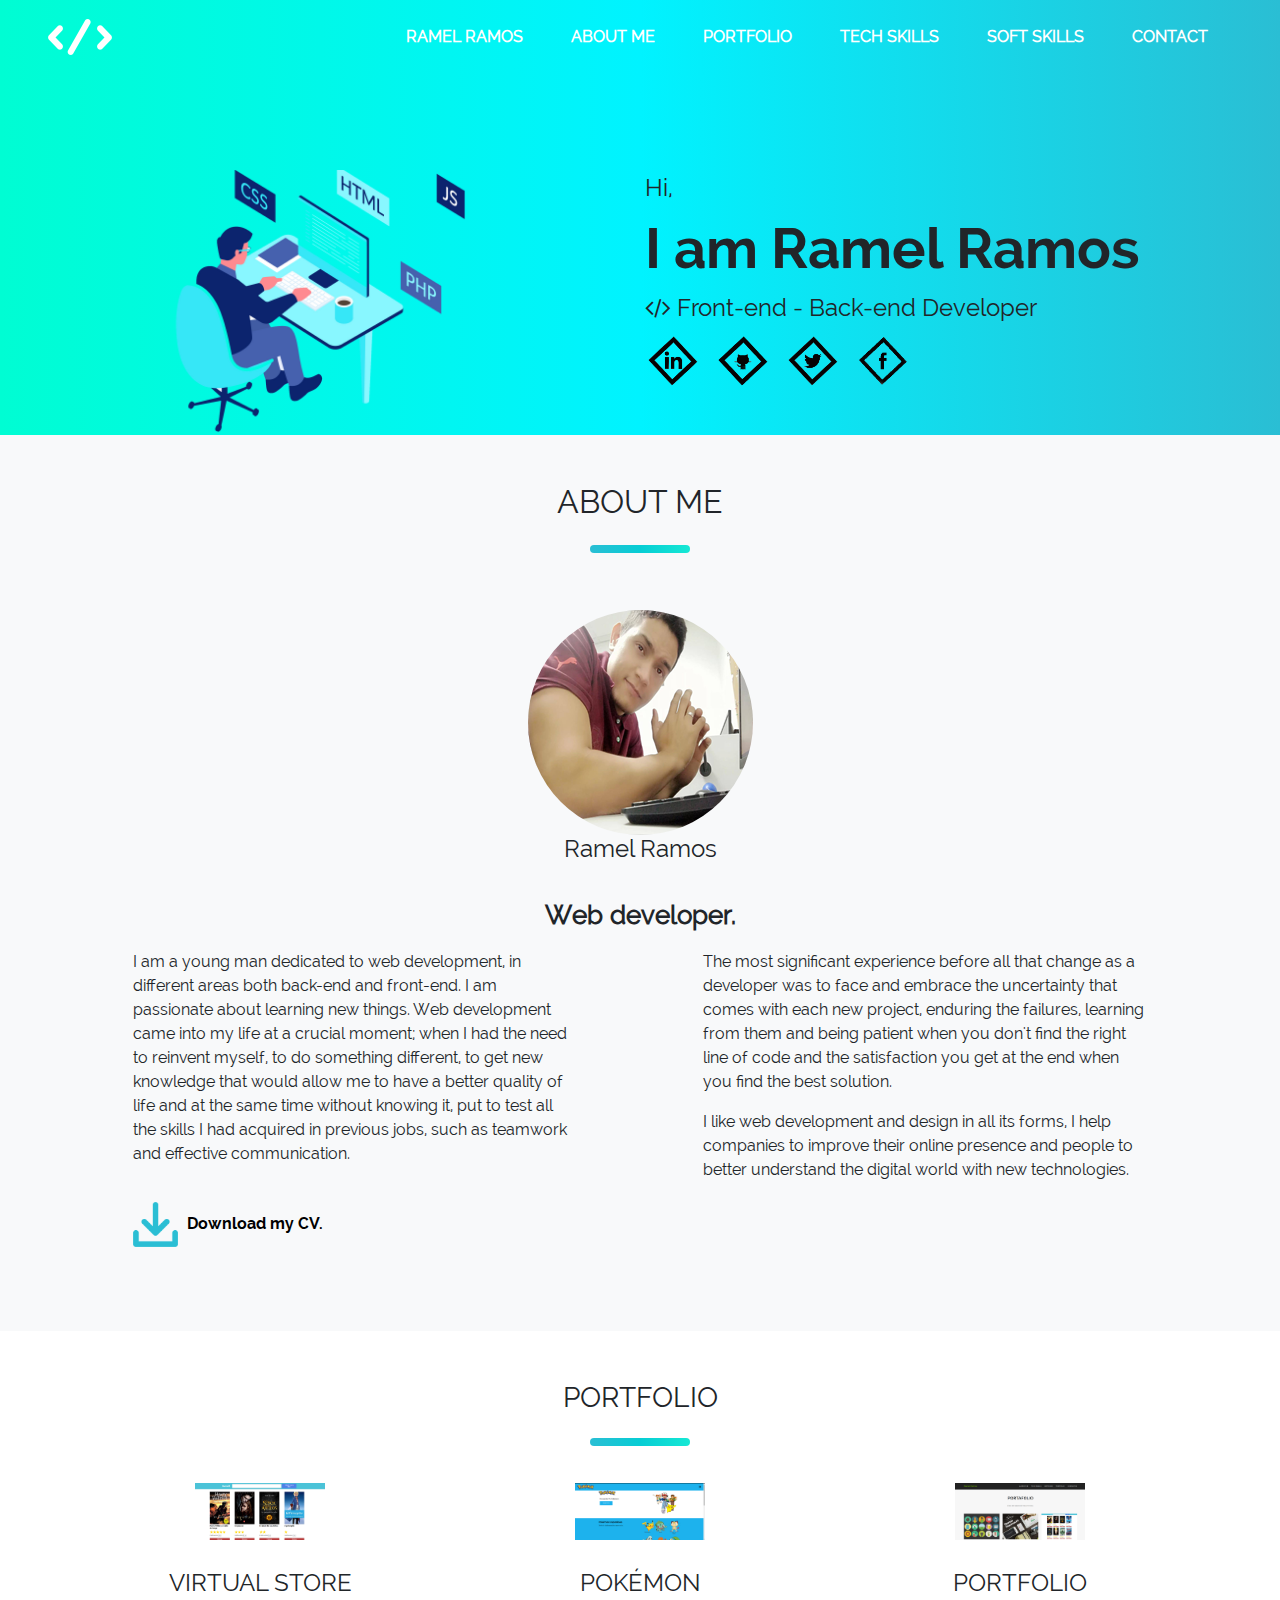
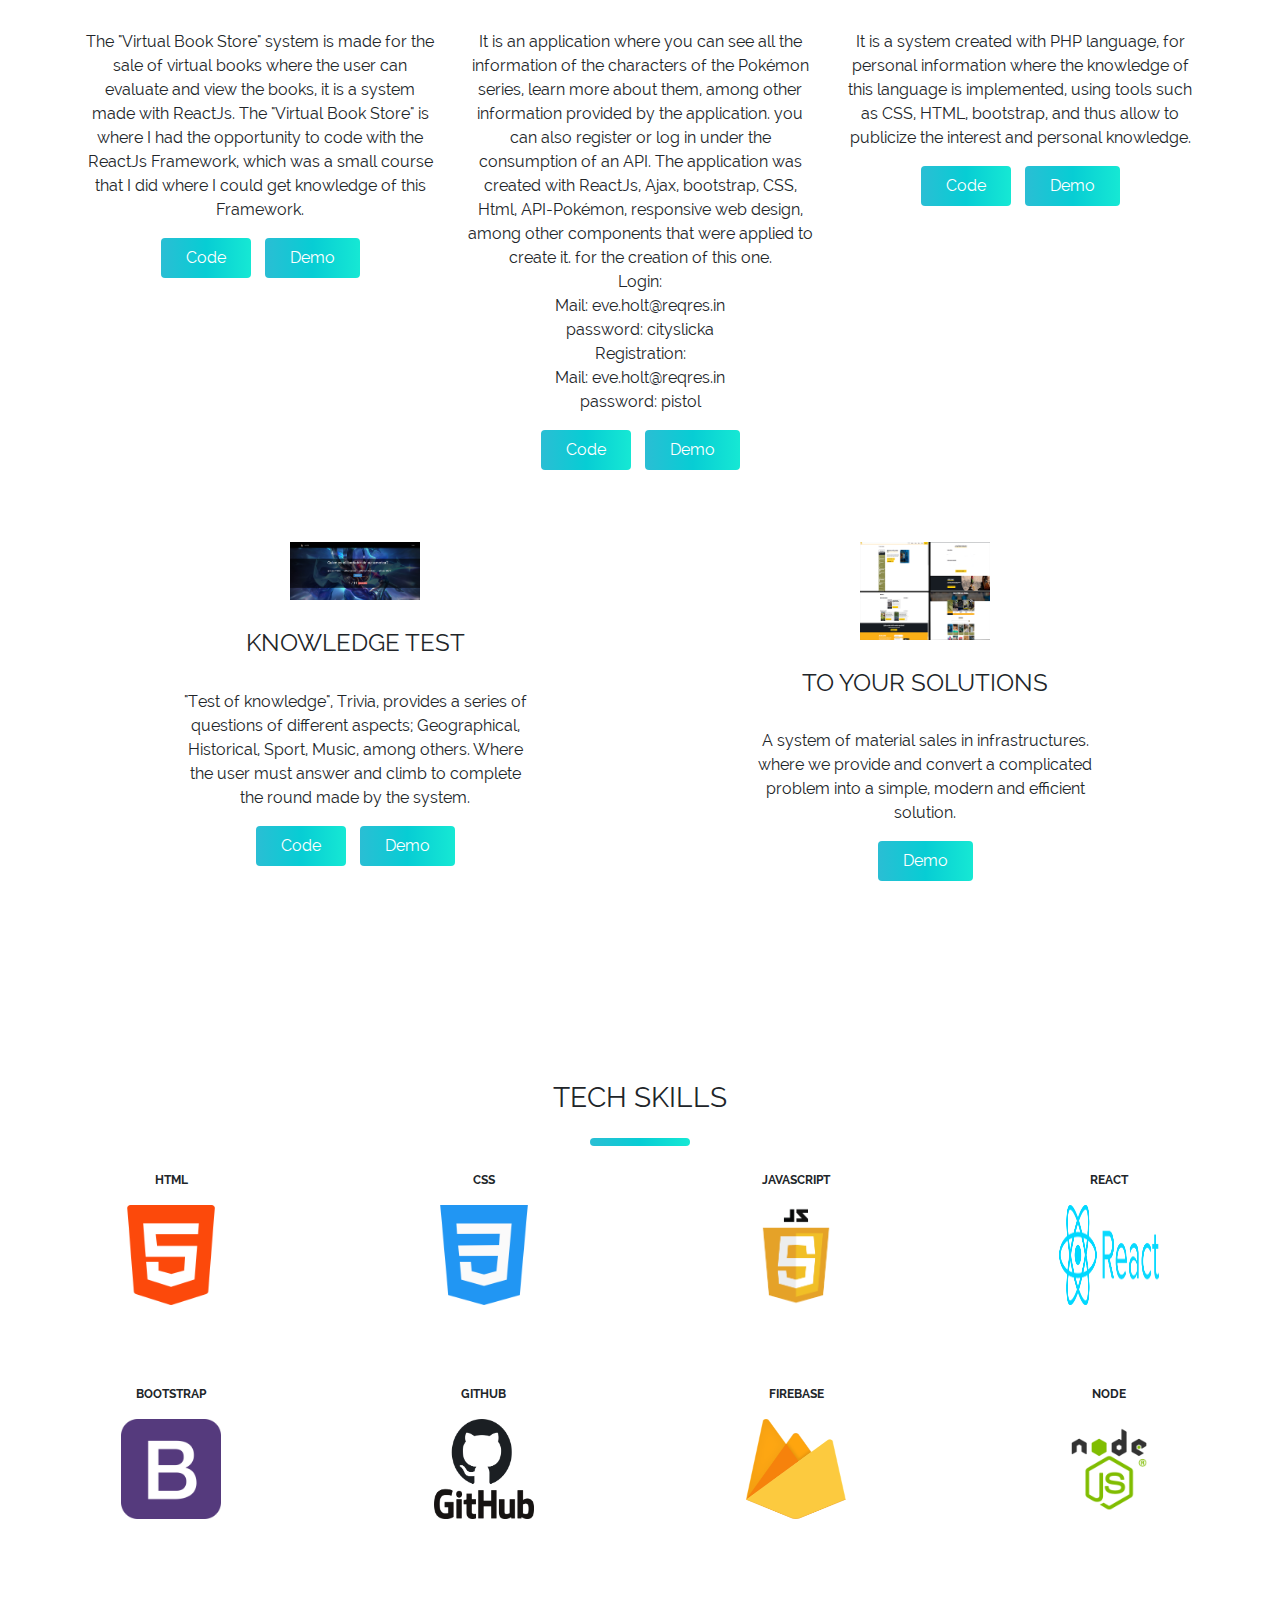
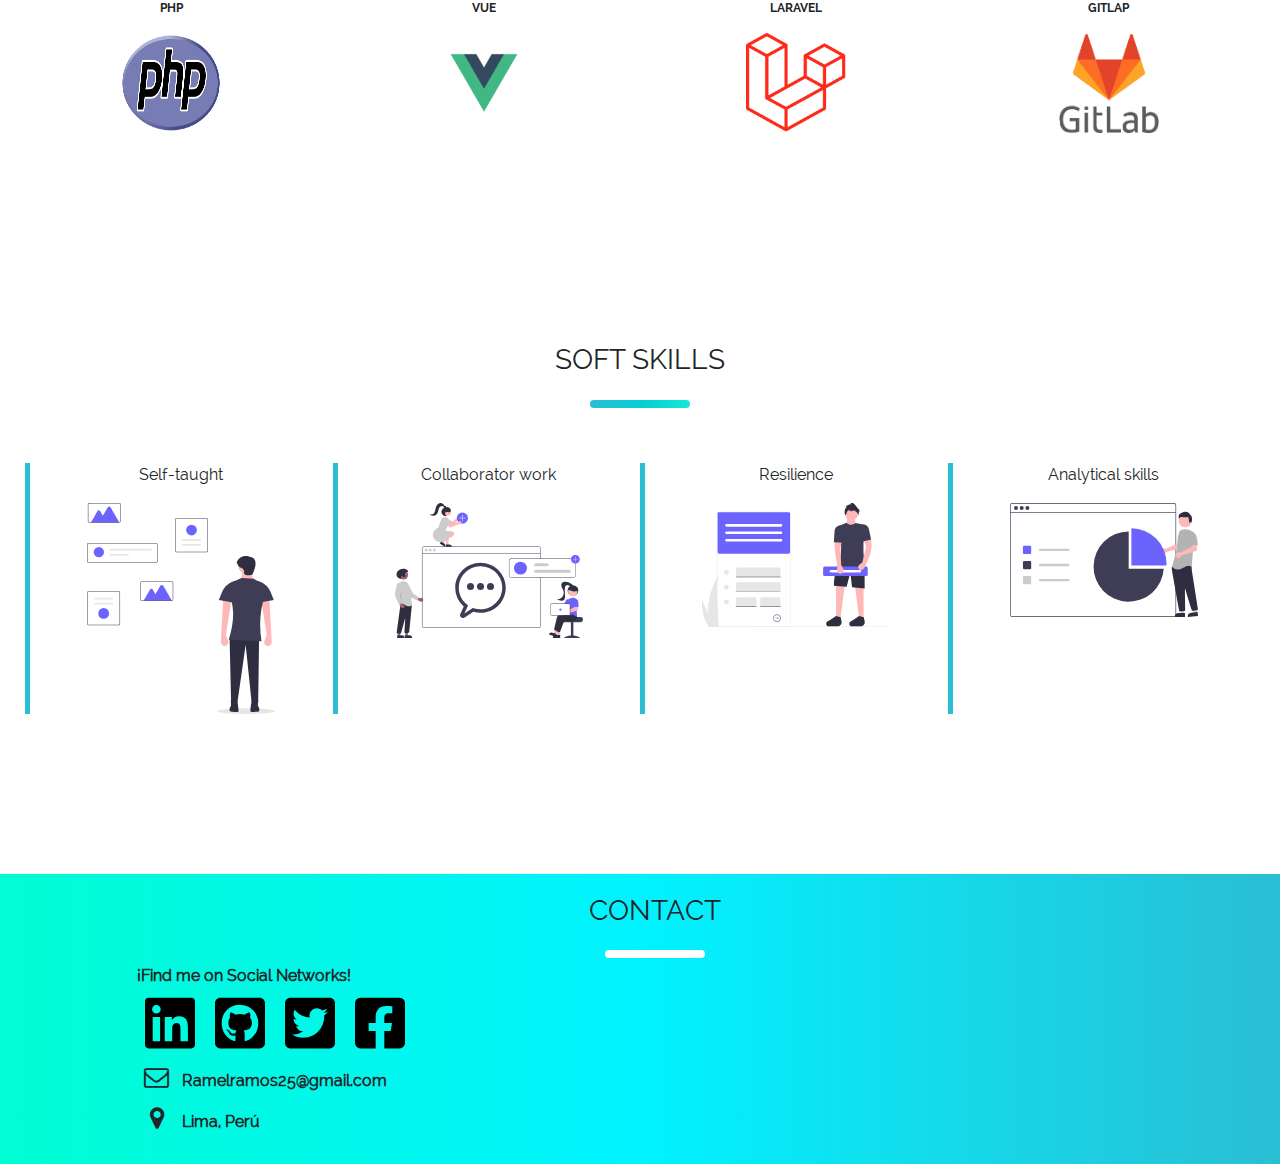
<file: indexEN.html>
<!DOCTYPE html>
<html lang="en">
  <head>
    <meta http-equiv="Content-Type" content="text/html; charset=utf-8" />
    <meta http-equiv="X-UA-Compatible" content="IE=edge">
    <meta name="viewport" content="width=device-width, initial-scale=1">
    <title>Ramel A. Ramos. P</title>
    <meta name="description" content="">
    <link rel="canonical" href="https://www.nameagency.com">
    <meta property="og:url" content="https://www.nameagency.com">
    <link rel="stylesheet" href="css/style.css">
    <link rel="stylesheet" href="css/fonts.css">
    <link rel="stylesheet" href="https://stackpath.bootstrapcdn.com/bootstrap/4.2.1/css/bootstrap.min.css">
    <script src="https://code.jquery.com/jquery-3.3.1.slim.min.js"></script>
    <script src="https://stackpath.bootstrapcdn.com/bootstrap/4.2.1/js/bootstrap.min.js"></script>
    <link rel="stylesheet" href="https://stackpath.bootstrapcdn.com/font-awesome/4.7.0/css/font-awesome.min.css">
    <link rel="shortcut icon" href="images/favicon.ico">
    <link rel="apple-touch-icon-precomposed" sizes="144x144" href="images/ico/apple-touch-icon-144.png">
    <link rel="apple-touch-icon-precomposed" sizes="114x114" href="images/ico/apple-touch-icon-114.png">
    <link rel="apple-touch-icon-precomposed" sizes="72x72" href="images/ico/apple-touch-icon-72.png">
    <link rel="apple-touch-icon-precomposed" href="images/ico/apple-touch-icon-57.png">
  </head>
  <body>
      <!-- Navbar Menu  ---->
      <section id="nav-bar">
        <nav class="navbar navbar-expand-lg navbar-light">
          <a class="navbar-brand" href="#">
            <img src="images/code-logo.png" alt="">
          </a>
          <button class="navbar-toggler" type="button" data-toggle="collapse" data-target="#navbarNav" aria-controls="navbarNav" aria-expanded="false" aria-label="Toggle navigation">
              <i class="fa fa-bars"></i>
          </button>
          <div class="collapse navbar-collapse" id="navbarNav">
            <ul class="navbar-nav ml-auto">
              <li class="nav-item">
                <a class="nav-link" href="#top">RAMEL RAMOS<span class="sr-only">(current)</span></a>
              </li>
              <li class="nav-item">
                <a class="nav-link" href="#about">ABOUT ME</a>
              </li>
              <li class="nav-item">
                <a class="nav-link" href="#services">PORTFOLIO</a>
              </li>
              <li class="nav-item">
                <a class="nav-link" href="#testimonials">TECH SKILLS</a>
              </li>
              <li class="nav-item">
                <a class="nav-link" href="#soft"> SOFT SKILLS</a>
              </li>
              <li class="nav-item">
                <a class="nav-link" href="#footer">CONTACT</a>
              </li>
            </ul>
          </div>
        </nav>
      </section>
      <!--- Banner Hero section ------->
      <section class="banner">
        <div class="container">
          <div class="row">
              <div class="col-md-6 pr-0">
                <img src="svg/ilustracion.png" alt="" class="img-fluid ramel imagenpro" align="bottom">
              </div>
              <div class="col-md-6 pr-0 pl-0">
                <p class="hello">Hi,</p>
                <p class="promo-title">I am Ramel Ramos</p>
                <p class="join-title"> <span class="fa fa-code"></span> Front-end - Back-end Developer</p>
                <div id="social">
                  <div class="social-icons">
                    <a href="https://www.linkedin.com/in/ramel-ramos-151186168/" target="_blank"  class="svg-icons"><img style="color: black;" src="images/link.png" alt=""></a>
                    <a href="https://github.com/ramelramos" target="_blank" class="svg-icons"><img src="images/github.png" alt=""></a>
                    <a href="https://twitter.com/RamelRamos25" target="_blank" class="svg-icons"><img src="images/tw.png" alt=""></a>    
                    <a href="https://www.facebook.com/Js.Ramel.Ramos/" target="_blank" class="svg-icons"><img src="images/fb.png" alt=""></a>
                  </div>
                </div>
              </div>
          </div>
        </div>
      </section>
      <section class="success" id="about">
        <div class="container">
            <div class="row">
                <div class="col-lg-12  text-center">
                  <h2 class="title text-center">ABOUT ME</h2>
                    <h3 class="section-subheading text-muted"></h3>
                </div>
            </div>
            <br><br><br>
            <div class="row">
                <div class="team-member col-lg-12  text-center">
                        <img src="images/2.png" class="img-responsive rounded-circle" alt="">
                        <h4>Ramel Ramos</h4>
                        <br>
                        <p class="about-title">Web developer.</p> 
                </div>
                <div class="col-lg-5 col-lg-offset-2">
                    <p>
                      I am a young man dedicated to web development, in different areas both back-end and front-end.
                      I am passionate about learning new things. Web development came into my life at a crucial moment;
                      when I had the need to reinvent myself, to do something different, to get new knowledge that would
                        allow me to have a better quality of life and at the same time without knowing it, 
                        put to test all the skills I had acquired in previous jobs, 
                        such as teamwork and effective communication.
                    </p>
                    <p>
                    <a href="docs/RamelRamosUpdateEnglish.pdf" target="_blank" class="link-play">
                      <img src="images/download.png" alt="" class="play-btn">
                      Download my CV.
                    </a>
                  </p>
                  <p>
                    <!-- <a href="docs/RamelRamosSpanish.pdf" target="_blank" class="link-play">
                      <img src="images/download.png" alt="" class="play-btn">
                      Download my CV in Spanish.
                    </a>
                  </p> -->
                </div>
                <div class="col-lg-5">
                  <p> 
                    The most significant experience before all that change as a developer was to face and embrace the uncertainty that comes with each new project, 
                    enduring the failures, learning from them and being patient when you don't find the right line of code and the satisfaction you get at the end 
                    when you find the best solution.
                  </p>
                  <p>
                    I like web development and design in all its forms, I help companies to improve their online presence and people to better 
                    understand the digital world with new technologies.
                  </p>
                </div>            
            </div>
        </div>
      </section>

      <!--- Portfolio Section ---->
      <section id="services">
        <div class="container text-center">
          <h3 class="title text-center">PORTFOLIO</h3>
          <div class="row text-center">

            <div class="col-md-4 services">
                <img src="images/libros.png" class="service-img"   alt="">
                <h4>Virtual Store</h4>
                <p>The "Virtual Book Store" system is made for the sale of virtual books where the user can evaluate and view the books,
                  it is a system made with ReactJs.

                  The "Virtual Book Store" is where I had the opportunity to code with the ReactJs Framework, which was a small course 
                  that I did where I could get knowledge of this Framework.
                </p>
                <a href="https://github.com/ramelramos/LibreriaReact/tree/104579b1556eafe51cae321ed15f09eefebd74e1" target="_blank" class="btn btn-primary">Code</a>
                <a href="https://tiendalibros-reactjs.netlify.app//" target="_blank" class="btn btn-primary">Demo</a>
            </div>
            <div class="col-md-4 services">
              <img src="images/pokemon.png" class="service-img"   alt="">
              <h4>POKÉMON</h4>
              <p>It is an application where you can see all the information of the characters of the Pokémon series, learn more about them, among other information provided by the application. you can also register or log in under the consumption of an API. 
                The application was created with ReactJs, Ajax, bootstrap, CSS, Html, API-Pokémon, responsive web design, among other components that were applied to create it. 
                for the creation of this one.
                <br>
                Login: 
                <br/>
                Mail:   eve.holt@reqres.in
                <br/>
                password: cityslicka
                <br/>Registration: <br/>
                Mail:      eve.holt@reqres.in
                <br/>
                password:  pistol

              </p>
              <a href="https://github.com/ramelramos/RamelPokemon/tree/176d5f3066a01d096f8c3be4dd0909cdcd821362" target="_blank" class="btn btn-primary">Code</a>
              <a href="https://pokemon-con-react-ramel-ramos.netlify.app/" target="_blank" class="btn btn-primary">Demo</a>
          </div>

            <div class="col-md-4 services">
                  <img src="images/portafolio.jpg" class="service-img"   alt="">
                  <h4>Portfolio</h4>
                  <p>It is a system created with PHP language, for personal information where the knowledge of this language is implemented, 
                    using tools such as CSS, HTML, bootstrap, and thus allow to publicize the interest and personal knowledge.
                  </p>
                  <a href="https://github.com/ramelramos/PortafolioPHP/tree/27996dff74e40211d031f5f0ca78cf3a14ef0c47" target="_blank" class="btn btn-primary">Code</a>
                  <a href="#portfolioModal2" class="portfolio-link btn btn-primary" data-toggle="modal">Demo</a>
            </div>
              <div class="portfolio-modal modal fade" id="portfolioModal2" tabindex="-1" role="dialog" aria-hidden="true">
                <div class="modal-dialog modal-xl">
                <div class="modal-content" role="document">
                    <div class="close-modal "  data-dismiss="modal">
                        <div class="lr">
                            <div class="rl">
                            </div>
                        </div>
                    </div>
                    <div class="container">
                        <div class="row">
                            <div class="col-lg-12 col-lg-offset-2">
                                <div class="modal-body">
                                    <!-- Project details -->
                                    <h2>Portfolio</h2>
                                    <p class="item-intro text-muted">Creado con PHP</p>
                                    <img class="img-responsive img-centered imagen-cell" src="images/escape-preview.png" alt="">
                                    <p>The "PORTFOLIO" system".</p>
                                    <p> A digital portfolio refers to a collection of documents that can show different global or partial aspects of a person (personal, academic, professional)
                                      or an organization (objectives, organization chart, products) which have been selected and organized in a thoughtful and deliberate way and are presented 
                                      in digital format (text, images, animations, simulations, audio and video). It can be said to be a way of presenting an identity in digital format.</a>.</p>
                                        <button type="button" class="btn btn-primary " data-dismiss="modal" aria-label="Close">
                                          <i class="fa fa-times" ></i> Close</button>
                                </div>
                            </div>
                        </div>
                    </div>
                </div>
            </div>
          </div>
          <div class="col-md-4 services">
              <img src="images/Test.jpg" class="service-img"   alt="">
              <h4>Knowledge Test</h4>
              <p>"Test of knowledge", Trivia, provides a series of questions of different aspects; Geographical, Historical, Sport, Music, among others.
                Where the user must answer and climb to complete the round made by the system.
              </p>
              <a href="https://github.com/ramelramos/TestConocimiento/tree/6262e3ef7c7311434ec59a941f461c33cbb027ac" target="_blank" class="btn btn-primary">Code</a>
              <a href="#portfolioModal3" class="portfolio-link btn btn-primary" data-toggle="modal">Demo</a>
          </div>
          <div class="portfolio-modal modal fade" id="portfolioModal3" tabindex="-1" role="dialog" aria-hidden="true">
            <div class="modal-dialog modal-xl">
              <div class="modal-content" role="document">
                  <div class="close-modal "  data-dismiss="modal">
                      <div class="lr">
                          <div class="rl">
                          </div>
                      </div>
                  </div>
                  <div class="container">
                      <div class="row">
                          <div class="col-lg-12 col-lg-offset-2">
                              <div class="modal-body">
                                  <!--  Project details -->
                                  <h2>Knowledge Test</h2>
                                  <p class="item-intro text-muted">Created with PHP</p>
                                  <img class="img-responsive img-centered imagen-cell" src="images/test.png" alt="">
                                  <p>"Knowledge Test".</p>
                                  <p> This application, performs a series of questions of different aspects; Geographical, Historical, Sport, Music, among others.
                                    Where the user must answer and climb to complete the rounds made by the system, where 
                                    you get your result of the correct and incorrect answers and your score, as well as a ranking of the top of all players
                                  </p>
                                  <p>
                                    This system was made under the programming language PHP and Javascript and the tools: CSS, HTML, bootstrap. 
                                    The system is based on the roles, both as Admin and User, where the admin can add new questions and can see which users are doing the rounds
                                    of questions and their status and top raking. 
                                  </p>
                                      <button type="button" class="btn btn-primary " data-dismiss="modal" aria-label="Close">
                                        <i class="fa fa-times" ></i> Close</button>
                              </div>
                          </div>
                      </div>
                  </div>
              </div>
            </div>
          </div>
          <div class="col-md-4 services">
            <img src="images/solution1.png" class="service-img"   alt="">
            <h4>To your Solutions</h4>
            <p>A system of material sales in infrastructures.
              where we provide and convert a complicated problem into a simple, modern and efficient solution.
            </p>
            <!-- <a href="https://github.com/ramelramos/TestConocimiento/tree/6262e3ef7c7311434ec59a941f461c33cbb027ac" target="_blank" class="btn btn-primary">Code</a> -->
            <a href="#portfolioModal4" class="portfolio-link btn btn-primary" data-toggle="modal">Demo</a>
          </div>
          <div class="portfolio-modal modal fade" id="portfolioModal4" tabindex="-1" role="dialog" aria-hidden="true">
            <div class="modal-dialog modal-xl">
              <div class="modal-content" role="document">
                  <div class="close-modal "  data-dismiss="modal">
                      <div class="lr">
                          <div class="rl">
                          </div>
                      </div>
                  </div>
                  <div class="container">
                      <div class="row">
                          <div class="col-lg-12 col-lg-offset-2">
                              <div class="modal-body">
                                  <!--  Project details -->
                                  <h2>To your Solutions</h2>
                                  <p class="item-intro text-muted">is built with Php 7.2.5 and laravel 7 framework.</p>
                                  <img class="img-responsive img-centered imagen-cell" src="images/solution1.png" alt="">
                                  <img class="img-responsive img-centered imagen-cell" src="images/solution2.png" alt="">
                                  <p>A small instruction on the application</p>
                                  <p> A web page, which is uploaded to the sales of producers from different sectors (CORRUPT, AGROINDUSTRY, RECYCLING AND ENVIRONMENT, INDUSTRIAL PACKAGING, TRANSPORT),
                                      which allows users to have a better search for the products and equipment they need,
                                      so they can see the quality of the products that the website offers them from different companies recognized in the country.
                                      It has registration for users, detailed information with a news section, it also has details of each product.                               
                                  </p>
                                  <p>
                                    This application was created in a dynamic way so that they can add new products and new changes to the web page from the administrator.
                                  </p>
                                      <button type="button" class="btn btn-primary " data-dismiss="modal" aria-label="Close">
                                        <i class="fa fa-times" ></i> Close</button>
                              </div>
                          </div>
                      </div>
                  </div>
              </div>
            </div>
          </div>
      </section>

      <!---  Tech Section  --->
      <section id="testimonials">
        <div class="container-1">
          <h3 class="title text-center">TECH SKILLS</h3>
          <div class="row text-center">
            <div class="col-md-3 testimonials">
              <p class="user-details">HTML</p>
              <img src="images/testimonials/html-5.png"  alt="">           
            </div>
            <div class="col-md-3 testimonials">
              <p class="user-details">CSS</p>
              <img src="images/testimonials/css-3.png"  alt="">
            </div>
            <div class="col-md-3 testimonials">
              <p class="user-details">JAVASCRIPT</p>
              <img src="images/testimonials/Javascript-shield.png"  alt="">           
            </div>
            <div class="col-md-3 testimonials">
              <p class="user-details">REACT</p>
              <img src="images/testimonials/react5.png"  alt="">           
            </div>
            <div class="col-md-3 testimonials">
              <p class="user-details">BOOTSTRAP</p>
              <img src="images/testimonials/boostrap.png"  alt="">           
            </div>
            <div class="col-md-3 testimonials">
              <p class="user-details">GITHUB</p>
              <img src="images/testimonials/github_PNG20.png"  alt="">           
            </div>
            <div class="col-md-3 testimonials">
              <p class="user-details">FIREBASE</p>
              <img src="images/testimonials/firebase-1-logo-png-transparent.png"  alt="">           
            </div>
            <div class="col-md-3 testimonials">
              <p class="user-details">NODE</p>
              <img src="images/testimonials/node2.png"  alt="">           
            </div>
            <div class="col-md-3 testimonials">
              <p class="user-details">PHP</p>
              <img src="images/testimonials/php.png"  alt="">           
            </div>
            <div class="col-md-3 testimonials">
              <p class="user-details">VUE</p>
              <img src="images/testimonials/Vue.png"  alt="">           
            </div>
            <div class="col-md-3 testimonials">
              <p class="user-details">LARAVEL</p>
              <img src="images/testimonials/laravel.png"  alt="">           
            </div>
            <div class="col-md-3 testimonials">
              <p class="user-details">GITLAP</p>
              <img src="images/testimonials/gitlab.png"  alt="">           
            </div>

          </div>
        </div>
      </section>
      <!--soft skills section-->
      <section id="soft">
        <div class="container-2">
          <h3 class="title text-center">SOFT SKILLS</h3>
          <div class="row text-center">
            <div class="col-md-3 softs">
              <p class="skill">Self-taught</p>
              <img src="svg/auto.svg"  alt="">
            </div>
            <div class="col-md-3 softs">
              <p class="skill">Collaborator work</p>
              <img src="svg/team.svg"  alt="">
            </div>
            <div class="col-md-3 softs">
              <p class="skill">Resilience</p>
              <img src="svg/resi.svg"  alt="">
            </div>
            <div class="col-md-3 softs">
              <p class="skill">Analytical skills</p>
              <img src="svg/analitico.svg"  alt="">
            </div>
          </div>
        </div>
      </section>
      <!-- Footer ------>
      <section id="footer">
          <div class="container-3">
            <h3 class="title text-center">CONTACT</h3>
            <div class="row">
              <div class="col-md-4 footer-box">
                  <div id="social">
                      <p>¡Find me on Social Networks!</p>
                        <div class="social-icons">
                            <a href="https://www.linkedin.com/in/ramel-ramos-151186168/" target="_blank" class="svg-icons"><img src="svg/sociales/linkedin.svg" alt=""></a>
                            <a href="https://github.com/ramelramos" target="_blank" class="svg-icons"><img src="svg/sociales/github.svg" alt=""></a>
                            <a href="https://twitter.com/RamelRamos25" target="_blank" class="svg-icons"><img src="svg/sociales/twitter.svg" alt=""></a>    
                            <a href="https://www.facebook.com/Js.Ramel.Ramos/" target="_blank" class="svg-icons"><img src="svg/sociales/facebook.svg" alt=""></a> 
                            <a href="https://www.facebook.com/Js.Ramel.Ramos/" target="_blank" class="svg-icons"><i class="fab fa-instagram"></i></a>    
                            <p><i class="fa fa-envelope-o"></i>Ramelramos25@gmail.com </p>
                            <p><i class="fa fa-map-marker"></i>Lima, Perú</p>
                        </div>
                  </div>
              </div>
              <div class="col-md-4 footer-box">
              
              </div>
            </div>
            <br>
        </div>
      </section>
    <!--- Smooth Scroll js ---------->
      <script type="text/javascript" src="js/smooth-scroll.js"></script>  
      <script>
          var scroll = new SmoothScroll('a[href*="#"]');
      </script> 
  </body>
</html>
</file>
<file: css/fonts.css>
@font-face {
    font-family: "Raleway-Regular";
    src: url("../fonts/Raleway-Regular.ttf");
}
@font-face {
    font-family: "Raleway-Bold";
    src: url("../fonts/Raleway-Bold.ttf");
}
</file>
<file: css/style.css>
/*
* Template Name: Webiz
* Template URI: https://www.salvatoremandis.it
* Description: Webiz Digital Agency - Responsive Bootstrap Template
* Author: Salvatore Mandis
* Author URI: https://www.salvatoremandis.it
*/
*{
  margin: 0;
  padding: 0;
  font-family: 'Raleway-Regular';
}
body {
  background-color: #888;
}
#nav-bar {
  position: sticky;
  top: 0;
  z-index: 10;
}
.navbar {
  /* background: linear-gradient(to right, #2ABED4, #07CDD4,#16E8D4); */
  /* background: linear-gradient(to right,#2ABED4, #00fdd3,#2ABED4); */
  background: linear-gradient(to right,#00fdd3, #00f3ff, #2ABED4);


  padding: 0 !important;
}
/* Logo resize */
.navbar-brand img {
  height: 4rem;
  padding-left: 3rem;
}
.navbar-nav {
  margin-right: 3rem;
}
.navbar-nav li{
  padding: 0 1rem;
}
.navbar-nav li {
  padding: 0 1rem;
}
.navbar-nav .nav-item .nav-link { 
  color: #fff !important; 
  font-weight: 600; 
  float: right; 
  text-align: left;
}
.navbar-nav .nav-item .nav-link:hover {
  color: #39615a!important;
}
.fa-bars {
  color: #fff !important; 
  font-size: 25px !important;
}
.navbar-toggler {
  outline: none !important;
}
/* --------- Banner ---------- */
.banner { 
  /* background: linear-gradient(to right, #2ABED4, #07CDD4,#16E8D4); */
  /* background: linear-gradient(to right,#2ABED4,  #00fdd3,#2ABED4); */
  background: linear-gradient(to right,#00fdd3, #00f3ff,  #2ABED4);
  /* color: #fff;  */
  padding-top: 5%;
}
.hello {
  font-size: 1.5rem;
  margin-bottom: 0;
  margin-top: 2rem;
  margin-left: 5px;
}
.promo-title {
  font-size: 3.5rem; 
  font-weight: 600;
  vertical-align: middle;
  margin-bottom: 0;
  font-family: "Raleway-Bold";
  margin-left: 5px;
}
.join-title {
  font-size: 1.5rem;
  margin-bottom: 5px;
  margin-left: 5px;
}
.link-play {
  text-decoration: none;
  color: #000;
  font-family: "Raleway-Bold";
}
.link-play:hover {
  color: #2ABED4;
  font-family: "Raleway-Bold";
  text-decoration: none !important;
}
.play-btn {
  width: 45px;
  margin: 20px 0;
  margin-right: 5px;
  text-decoration: none !important;
  transition: transform 1.2s;
}
.play-btn:hover {
  color: #444;
  text-decoration: none!important;
  transform: scale(1.2);
}
.banner a {
  color: #fff; 
  text-decoration: none!important;
}
.img-fluid {
  margin-top: 2rem;
}
.ramel{
  text-align: right;
  bottom: 0;
  max-width: 85% !important;
}
.imagenpro{
  width: 90%;
   height:100%;
}
.bottom-img {
  width: 100%;
}
/* ---------- Services --------- */
#services {
  padding: 50px 0;
}
.service-img {
  width: 130px;
   margin-top: 2rem;
  }
.services {
  padding: 20px;
}
.services h4 {
  padding: 1em; 
  margin-top: 5px;
  text-transform: uppercase;
}
.title::after {
  content: '';
  background: linear-gradient(to right, #2ABED4, #07CDD4,#16E8D4);
  height: 8px;
  width: 100px;
  margin-left: auto;
  margin-right: auto;
  display: block;
  border-radius: 70px;
  transform: translateY(23px);
}
.container-3 .title::after {
  content: '';
  background: linear-gradient(to right, #FFF, #FFF, #FFF);
  height: 8px;
  width: 100px;
  margin-left: auto;
  margin-right: auto;
  display: block;
  border-radius: 70px;
  transform: translateY(23px);
}
#services .btn-primary {
  /* box-shadow: none; */
  padding: 8px 25px;
  border: none; 
  /* border-radius: 0px; */
  background: linear-gradient(to right, #2ABED4, #07CDD4,#16E8D4);
  transition: transform 1.2s;
  margin: 0 5px;
}
#services .btn-primary:hover {
  transform: scale(1.2);
}
/* -----------   About -------------*/
#about {
  background-color: #f8f9fa; 
  padding-bottom: 3rem;
  padding-top: 3rem;
}
.about-title {
  font-size: 1.6em;
   /* margin-top: 8%;  */
  font-weight: 600;
}
#about ul li {
  margin: 10px 0; 
} 
#about ul {
  margin-left: 20px;
}
/* ------- Testimonials Section -----*/
#testimonials {
  margin: 100px 0;
  display: flexbox;
  justify-content: space-between;
}
.testimonials {
  /* border-left: 5px solid #2ABED4; */
  margin: 40px 0;
}
.testimonials img {
  height: 100px;
  width: 100px;
  margin: 0 auto;
}
.user-details {
  /* display: inline-block; */
  font-size: 12px;
  text-align: left;
  font-family: 'Raleway-Bold';
  text-align: center;
}
.feedback {
  font-style: italic;
}
/* ----- Footer ------*/
#footer {
  /* background: linear-gradient(to right, #2ABED4, #07CDD4,#16E8D4); */
  background: linear-gradient(to right,#00fdd3,#00f3ff ,#2ABED4);
  /* color: #ffffff; */
}
.footer-img {
  width: 100%;
}
.footer-box {
  padding-top: 20px;
}
.footer-box img {
  width: 4rem; 
  margin-bottom: 20px;
}
.footer-box .fa {
  margin-right: 5px;
  font-size: 25px;
  height: 40px;
  width: 40px;
  text-align: center;
  padding-top: 7px;
  border-radius: 2px;
  display: inline-block;
}

/*-------- Social Media icons ---------- */
#social p {
  font-weight: 600;
  font-size: 16px; 
  margin: 1px 0;
}
#social .social-icons .svg-icons img {
  width: 50px;
  transition: transform .7s;
  margin: 5px 0.5rem;
}
#social .social-icons .svg-icons img:hover {
  transform: scale(1.2);
}
.copyright {
  padding-top: 2%;
  font-size: 15px;
}
.copyright a {
  text-decoration: none;
  color: #fff;
}
.copyright a:hover {
  text-decoration: none;
  color: #2ABED4;
}
#soft {
  margin: 50px 0;
}
.softs {
  border-left: 5px solid #2ABED4;
  margin: 70px 0;
}
.softs img {
  width: 188px;
  margin: 0 ;
}
.container-2 {
  padding: 40px;
}
.container-1 {
  padding: 30px;
}
.container-3 {
  padding-left: 30px;
  padding-top: 20px;
}
.row {
 justify-content: space-around   !important;

}
@media screen and (max-width: 800px) {
  .imagen-cell {
    width: 200px;
     margin-top: 2rem;
    }
}
@media screen and (max-width: 1000px) {
  .imagen-cell {
    width: 200px;
     margin-top: 2rem;
    }
}
</file>
